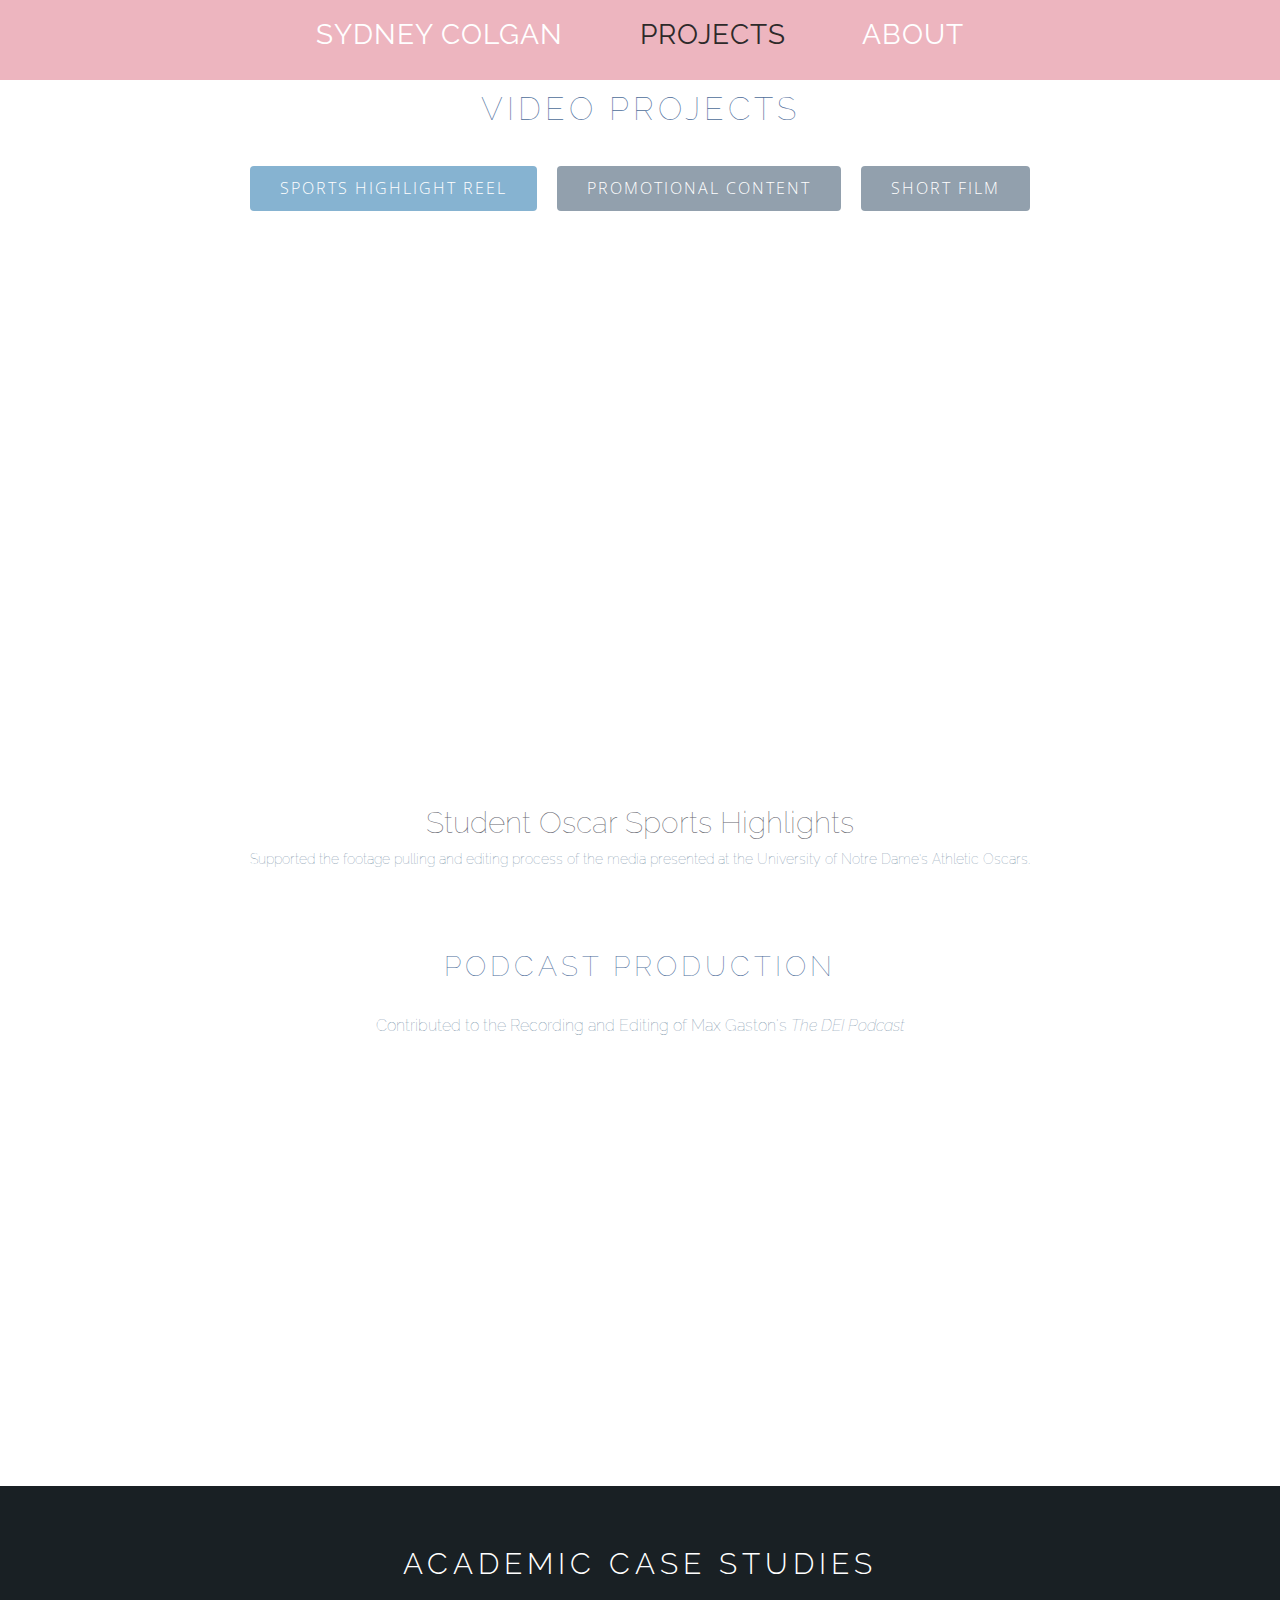
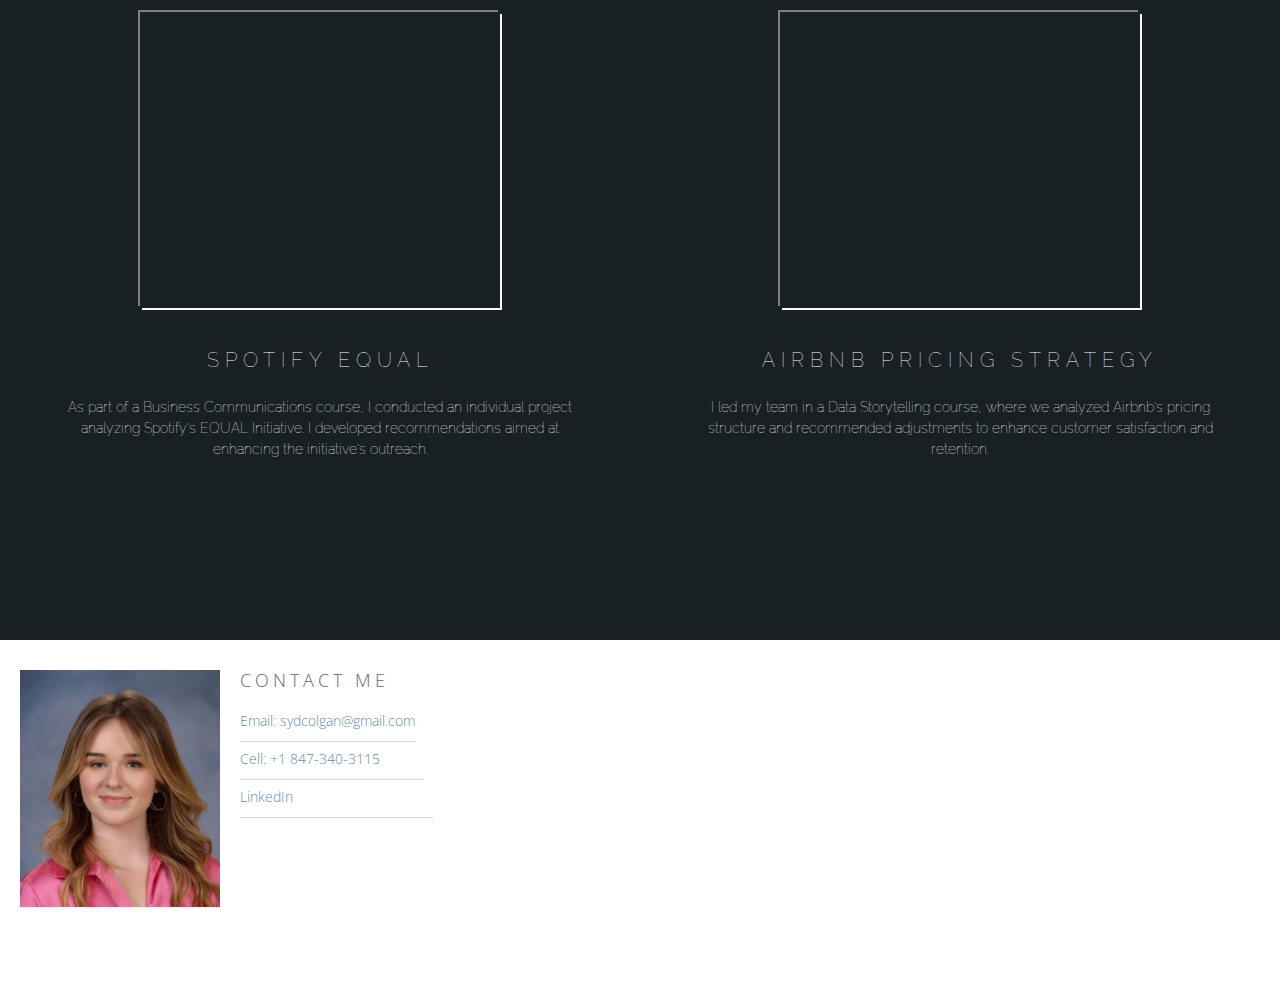
<file: index.html>
<!DOCTYPE html>
<html lang="en">

<head>
  <meta charset="utf-8">
  <meta name="viewport" content="width=device-width, initial-scale=1">

  <title>Sydney Colgan</title>
  <meta content="" name="description">
  <meta content="" name="keywords">

  <!-- Google Fonts -->
  <link href="https://fonts.googleapis.com/css?family=Open+Sans:300,300i,400,400i,600,600i,700,700i|Raleway:300,300i,400,400i,500,500i,600,600i,700,700i|Satisfy" rel="stylesheet">

  <!-- Vendor CSS Files -->
  <link href="assets/vendor/bootstrap/css/bootstrap.min.css" rel="stylesheet">
  <link href="assets/vendor/bootstrap-icons/bootstrap-icons.css" rel="stylesheet">
  <link href="assets/vendor/swiper/swiper-bundle.min.css" rel="stylesheet">

  <!-- Template Main CSS File -->
  <link href="assets/css/style.css" rel="stylesheet">

  <!-- =======================================================
  * Template Name: Laura
  * Updated: Mar 10 2024 with Bootstrap v5.3.3
  * Template URL: https://bootstrapmade.com/laura-free-creative-bootstrap-theme/
  * Author: BootstrapMade.com
  * License: https://bootstrapmade.com/license/
  ======================================================== -->
</head>

<body>

  <!-- ======= Header ======= -->
  <header id="header" class="fixed-top d-flex justify-content-center align-items-center header-color">

    <nav id="navbar" class="navbar">
      <ul>
        <li><a class="nav-link scrollto">Sydney Colgan</a></li>
        <li><a class="nav-link scrollto active" href="#project">Projects</a></li>
        <li><a class="nav-link scrollto" href="about.html">About</a></li>
      </ul>
      <i class="bi bi-list mobile-nav-toggle"></i>
    </nav><!-- .navbar -->

  </header><!-- End Header -->

  <main id="main">

    <!-- ======= My project Section ======= -->
    
    <section id="project" class="project">
      <!-- video links -->
      <div class="video-container">
        <div class="section-title">
          <h2>Video projects</h2>
        </div>
      
        <div class="tab-menu">
          <a class="button initially-active" href="#video1">Sports Highlight Reel</a>
          <a class="button" href="#video2">Promotional Content</a>
          <a class="button" href="#video3">Short Film</a>
        </div>
      
        <div class="tab-pane tab-active" id="video1">
          <div class="video">
            <iframe class="embed-video" src="https://www.youtube.com/embed/oz-mDjEeLGQ?si=GwdAu2u0g97--ANI" scrolling="no" allowfullscreen="" title="Student Oscars Highlights"></iframe>
          </div>
          <div class="project-info">
            <h4>Student Oscar Sports Highlights</h4>
            <p>Supported the footage pulling and editing process of the media presented at the University of Notre Dame's Athletic Oscars.</p>
          </div>
        </div>
      
        <div class="tab-pane" id="video2">
          <div class="video">
            <iframe class="embed-video" src="https://www.youtube.com/embed/CoQusKC8vio?si=f8TtR9mdpY6tFu_H" scrolling="no" allowfullscreen="" title="Play Like a Champion Conference: Amanda Zelechoski"></iframe>
          </div>
          <div class="project-info">
            <h4>Play Like a Champion Conference Videos</h4>
            <p>Given a limited selection of conference footage, I took on the challenge of producing multiple educational videos to showcase the work of my client. <br> Through strategic editing, I crafted several videos that highlighted various initiatives and accomplishments of the PLACT Organization.</p>
          </div>
        </div>
      
        <div class="tab-pane" id="video3">
          <div class="video">
            <iframe class="embed-video" src="https://www.youtube.com/embed/miYESpzlO44?si=qUUvyCca3OmncmNw" scrolling="no" allowfullscreen="" title="Locked In | Assessment 3 Pt 1 | COMM1210"></iframe>
          </div>
          <div class="project-info">
            <h4>Screen Writer, Producer and Co-Editor</h4>
            <p>Given the challenge of creating a dialogue-free short film, my script was chosen for production, leading to a collaborative effort with a diverse team of <br> students and actors. Throughout the semester-long project, I honed not only my creative abilities but also my adeptness in project management.</p>
          </div>
        </div>
      </div>
      
      
      <!-- spotify links -->
      <div class="spotify-container row">
        <h2>Podcast Production</h2>
        <p>Contributed to the Recording and Editing of Max Gaston's <i>The DEI Podcast</i></p>
        <div class="col col-md-4">
            <div class="project-img">
                <iframe loading="lazy" allow="autoplay; clipboard-write; encrypted-media; fullscreen; picture-in-picture" frameborder="0" height="352" width="100%" src="https://open.spotify.com/embed/episode/7saSb9B6LDYPetcZRjiEvC?utm_source=generator" style="border-radius:12px"></iframe>
            </div>
        </div>
    
        <div class="col col-md-4">
            <div class="project-img">
                <iframe loading="lazy" allow="autoplay; clipboard-write; encrypted-media; fullscreen; picture-in-picture" frameborder="0" height="352" width="100%" src="https://open.spotify.com/embed/episode/4K8eifGHahtkZ6tikAjm4L?utm_source=generator" style="border-radius:12px"></iframe>            
            </div>
        </div>
    
        <div class="col col-md-4">
            <div class="project-img">
                <iframe loading="lazy" allow="autoplay; clipboard-write; encrypted-media; fullscreen; picture-in-picture" frameborder="0" height="352" width="100%" src="https://open.spotify.com/embed/episode/2KKXhapJ0DTS7CgAsloRqU?utm_source=generator&amp;t=0" style="border-radius:12px"></iframe>
            </div>
        </div>
      </div>
    
          
      <!-- pdf links -->
      <div class="pdf-container">
        <div class="section-title">
          <h2>Academic Case Studies</h2>
        </div>
      
        <div class="project-item col-md-6">
          <div class="pdf-wrapper">
            <iframe allow="autoplay" height="280" width="480" src="https://drive.google.com/file/d/1-ZzyWFpvic98Ksm9k4_M_ltIYAResutb/preview"></iframe>
          </div>
          <div class="project-info">
            <h4>Spotify Equal</h4>
            <p>As part of a Business Communications course, I conducted an individual project analyzing Spotify's EQUAL Initiative. I developed recommendations aimed at enhancing the initiative's outreach.</p>
          </div>
        </div>
      
        <div class="project-item col-md-6">
          <div class="pdf-wrapper">
            <iframe allow="autoplay" height="280" width="480" src="https://drive.google.com/file/d/1m9-6KnJuoKcrO-HGg3tqwQIhEjPBUWyF/preview"></iframe>
          </div>
          <div class="project-info">
            <h4>Airbnb Pricing Strategy</h4>
            <p>I led my team in a Data Storytelling course, where we analyzed Airbnb's pricing structure and recommended adjustments to enhance customer satisfaction and retention.</p>
          </div>
        </div>
      </div>    
      
            
    </section><!-- End My project Section -->

  </main><!-- End #main -->

  <!-- ======= Footer ======= -->
  <footer id="footer">
    <div class="footer-container">
      <div class="image-container">
          <img src="assets/img/headshot.jpg" loading="lazy" width="200">
      </div>
      <div class="text-container">
        <h5 class="contact">Contact Me</h5>
        <a href="mailto:sydcolgan@gmail.com" class="footer-link">Email: sydcolgan@gmail.com</a>
        <a href="tel:+18473403115" class="footer-link">Cell: +1 847-340-3115&nbsp;&nbsp;&nbsp;&nbsp;&nbsp;&nbsp;&nbsp;&nbsp;&nbsp;&nbsp;&nbsp;</a>
        <a href="https://www.linkedin.com/in/sydney-colgan/" class="footer-link">LinkedIn&nbsp;&nbsp;&nbsp;&nbsp;&nbsp;&nbsp;&nbsp;&nbsp;&nbsp;&nbsp;&nbsp;&nbsp;&nbsp;&nbsp;&nbsp;&nbsp;&nbsp;&nbsp;&nbsp;&nbsp;&nbsp;&nbsp;&nbsp;&nbsp;&nbsp;&nbsp;&nbsp;&nbsp;&nbsp;&nbsp;&nbsp;&nbsp;&nbsp;&nbsp;&nbsp;</a>
      </div>
    </div>


      <div class="copyright">
        &copy; Copyright <strong><span>Laura</span></strong>. All Rights Reserved
      </div>
      <div class="credits">
        <!-- All the links in the footer should remain intact. -->
        <!-- You can delete the links only if you purchased the pro version. -->
        <!-- Licensing information: https://bootstrapmade.com/license/ -->
        <!-- Purchase the pro version with working PHP/AJAX contact form: https://bootstrapmade.com/laura-free-creative-bootstrap-theme/ -->
        Designed by <a href="https://bootstrapmade.com/">BootstrapMade</a>
      </div>
    </div>
  </footer><!-- End Footer -->

  <a href="#" class="back-to-top d-flex align-items-center justify-content-center"><i class="bi bi-arrow-up-short"></i></a>

  <!-- Vendor JS Files -->
  <script src="assets/vendor/bootstrap/js/bootstrap.bundle.min.js"></script>
  <script src="assets/vendor/isotope-layout/isotope.pkgd.min.js"></script>
  <script src="assets/vendor/swiper/swiper-bundle.min.js"></script>
  <script src="assets/vendor/waypoints/noframework.waypoints.js"></script>

  <!-- Template Main JS File -->
  <script src="assets/js/main.js"></script>


  <script>
    document.addEventListener("DOMContentLoaded", function() {
    const buttons = document.querySelectorAll(".tab-menu .button");
    const videos = document.querySelectorAll(".tab-pane");

    buttons.forEach(button => {
      button.addEventListener("click", function(event) {
        // Prevent the default behavior of the anchor tag
        event.preventDefault();

        // Hide all videos
        videos.forEach(video => {
          video.style.display = "none";
        });

        // Get the ID of the clicked button's corresponding video
        const videoId = this.getAttribute("href").substring(1);
        const targetVideo = document.getElementById(videoId);

        // Show the target video
        if (targetVideo) {
          targetVideo.style.display = "block";
        }

        // Remove the 'button-current' class from all buttons
        buttons.forEach(btn => {
          btn.classList.remove("button-current");
        });

        // Add the 'button-current' class to the clicked button
        this.classList.add("button-current");

        // Remove initially active class from all buttons
        buttons.forEach(btn => {
          btn.classList.remove("initially-active");
        });

        // Add initially active class to the clicked button
        this.classList.add("initially-active");
      });
    });
    
  });

  </script>

</body>

</html>
</file>
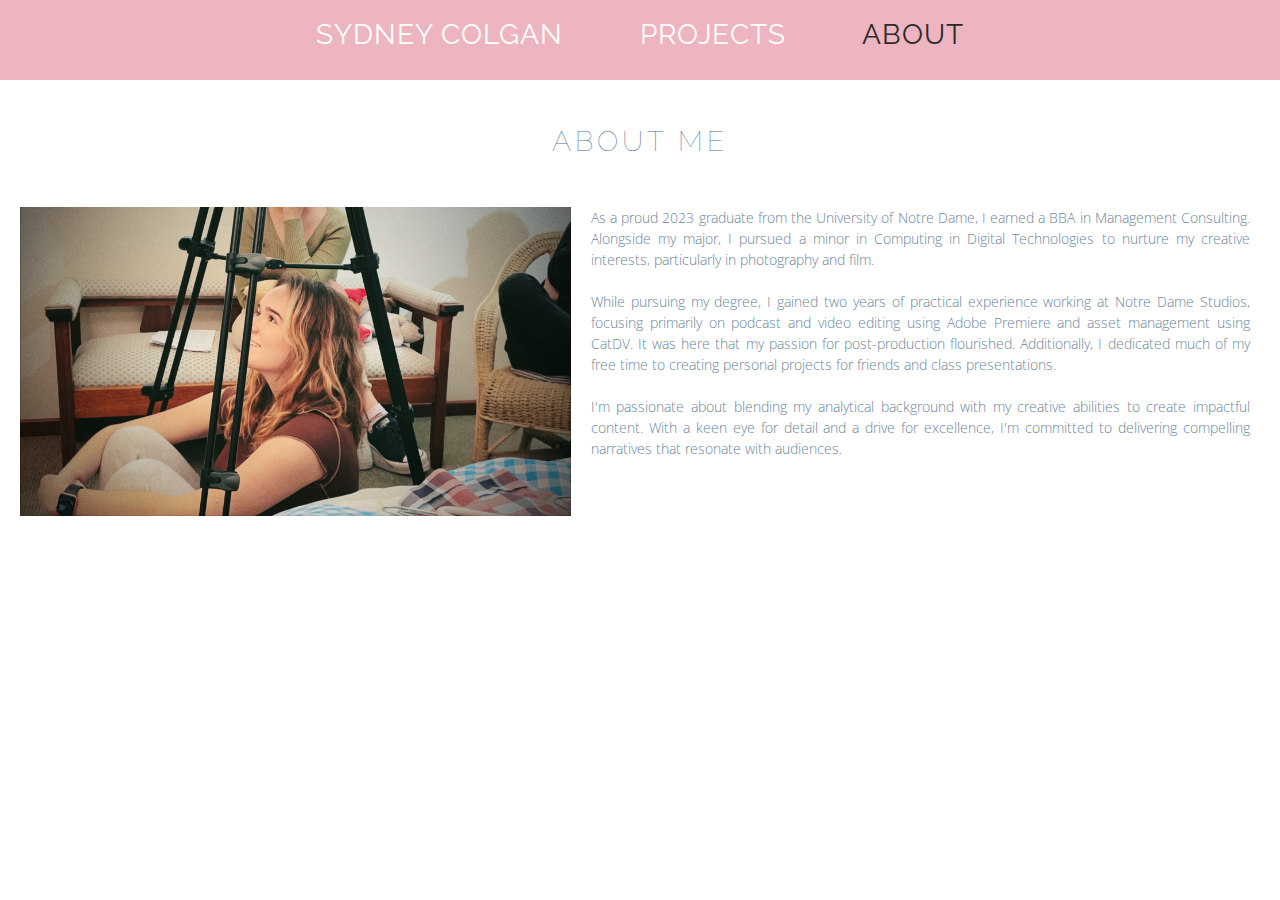
<file: about.html>
<!DOCTYPE html>
<html lang="en">

<head>
  <meta charset="utf-8">
  <meta content="width=device-width, initial-scale=1.0" name="viewport">

  <title>About Me - Sydney Colgan</title>
  <meta content="" name="description">
  <meta content="" name="keywords">

  <!-- Google Fonts -->
  <link href="https://fonts.googleapis.com/css?family=Open+Sans:300,300i,400,400i,600,600i,700,700i|Raleway:300,300i,400,400i,500,500i,600,600i,700,700i|Satisfy" rel="stylesheet">

  <!-- Vendor CSS Files -->
  <link href="assets/vendor/bootstrap/css/bootstrap.min.css" rel="stylesheet">
  <link href="assets/vendor/bootstrap-icons/bootstrap-icons.css" rel="stylesheet">
  <link href="assets/vendor/swiper/swiper-bundle.min.css" rel="stylesheet">

  <!-- Template Main CSS File -->
  <link href="assets/css/style.css" rel="stylesheet">

  <!-- =======================================================
  * Template Name: Laura
  * Updated: Mar 10 2024 with Bootstrap v5.3.3
  * Template URL: https://bootstrapmade.com/laura-free-creative-bootstrap-theme/
  * Author: BootstrapMade.com
  * License: https://bootstrapmade.com/license/
  ======================================================== -->
</head>

<body>

  <!-- ======= Header ======= -->
  <header id="header" class="fixed-top d-flex justify-content-center align-items-center header-color">

    <nav id="navbar" class="navbar">
      <ul>
        <li><a class="nav-link scrollto">Sydney Colgan</a></li>
        <li><a class="nav-link scrollto" href="index.html">Projects</a></li>
        <li><a class="nav-link scrollto active" href="#about">About</a></li>
      </ul>
      <i class="bi bi-list mobile-nav-toggle"></i>
    </nav><!-- .navbar -->

  </header><!-- End Header -->

  <main id="main">

    <!-- ======= About Me Section ======= -->
    <section id="about" class="about">
      <div class="about-container">
        <div class="section-title">
          <h2>About Me</h2>
        </div>
        <div class="grid-container">
          <div class="grid-item">
            <img src="assets/img/candid.jpg" alt>
          </div>
          <div class="grid-item">
            <div class="paragraph">
              <p>As a proud 2023 graduate from the University of Notre Dame, I earned a BBA in Management Consulting. Alongside my major, I pursued a minor in Computing in Digital Technologies to nurture my creative interests, particularly in photography and film.
                <br>‍<br>
                While pursuing my degree, I gained two years of practical experience working at Notre Dame Studios, focusing primarily on podcast and video editing using Adobe Premiere and asset management using CatDV. It was here that my passion for post-production flourished. Additionally, I dedicated much of my free time to creating personal projects for friends and class presentations.
                <br>‍<br>
                I'm passionate about blending my analytical background with my creative abilities to create impactful content. With a keen eye for detail and a drive for excellence, I'm committed to delivering compelling narratives that resonate with audiences.</p>
            </div>
          </div>
        </div>
      </div><!-- End .content-->
    </section><!-- End About Me Section -->

    

  </main><!-- End #main -->

  <!-- ======= Footer ======= -->
  <footer id="footer">
      <div class="copyright">
        &copy; Copyright <strong><span>Laura</span></strong>. All Rights Reserved
      </div>
      <div class="credits">
        <!-- All the links in the footer should remain intact. -->
        <!-- You can delete the links only if you purchased the pro version. -->
        <!-- Licensing information: https://bootstrapmade.com/license/ -->
        <!-- Purchase the pro version with working PHP/AJAX contact form: https://bootstrapmade.com/laura-free-creative-bootstrap-theme/ -->
        Designed by <a href="https://bootstrapmade.com/">BootstrapMade</a>
      </div>
    </div>
  </footer><!-- End Footer -->


  <!-- Vendor JS Files -->
  <script src="assets/vendor/bootstrap/js/bootstrap.bundle.min.js"></script>
  <script src="assets/vendor/isotope-layout/isotope.pkgd.min.js"></script>
  <script src="assets/vendor/swiper/swiper-bundle.min.js"></script>
  <script src="assets/vendor/waypoints/noframework.waypoints.js"></script>

  <!-- Template Main JS File -->
  <script src="assets/js/main.js"></script>



</body>
</html>
</file>
<file: assets/css/style.css>
/**
* Template Name: Laura
* Updated: Mar 10 2024 with Bootstrap v5.3.3
* Template URL: https://bootstrapmade.com/laura-free-creative-bootstrap-theme/
* Author: BootstrapMade.com
* Heavily edited by Jordan Colgan
* License: https://bootstrapmade.com/license/
*/

/*--------------------------------------------------------------
# General
--------------------------------------------------------------*/
body {
  font-family: "Open Sans", sans-serif;
  overflow-x: hidden;
}

h1,
h2,
h3,
h4,
h5,
h6 {
  font-family: "Raleway", sans-serif;
}

/*--------------------------------------------------------------
# Back to top button
--------------------------------------------------------------*/
.back-to-top {
  position: fixed;
  visibility: hidden;
  opacity: 0;
  right: 15px;
  bottom: 15px;
  z-index: 996;
  background: #31302f;
  width: 40px;
  height: 40px;
  border-radius: 4px;
  transition: all 0.4s;
}

.back-to-top i {
  font-size: 28px;
  color: #fff;
  line-height: 0;
}

.back-to-top:hover {
  background: #61605f;
  color: #fff;
}

.back-to-top.active {
  visibility: visible;
  opacity: 1;
}

/*--------------------------------------------------------------
# Header
--------------------------------------------------------------*/
#header {
  z-index: 997;
  height: 80px;
}

#header.header-color {
  background: rgb(237, 181, 191);
}

/*--------------------------------------------------------------
# Navigation Menu
--------------------------------------------------------------*/
/**
* Desktop Navigation 
*/
.navbar {
  padding: 0;
}

.navbar ul {
  margin: 0;
  padding: 0;
  display: flex;
  list-style: none;
  align-items: center;
}

.navbar li {
  position: relative;
}

.navbar a,
.navbar a:focus {
  display: flex;
  align-items: center;
  justify-content: center;
  padding: 10px 3vw;
  color: #fff;
  white-space: nowrap;
  font-size: 28px;
  font-family: "Raleway", sans-serif;
  text-transform: uppercase;
  font-weight: 400;
  letter-spacing: 1px;
}

.navbar a:hover,
.navbar .active,
.navbar .active:focus,
.navbar li:hover>a {
  color: #2d2a2a;
}

/**
* Mobile Navigation 
*/
.mobile-nav-toggle {
  color: #fff;
  font-size: 28px;
  cursor: pointer;
  display: none;
  line-height: 0;
  transition: 0.5s;
}

@media (max-width: 991px) {
  .navbar ul {
    display: none;
  }

  .mobile-nav-toggle {
    display: block;
  }

  .navbar-mobile ul {
    display: block;
    position: relative;
    top: auto;
    right: auto;
    left: auto;
    bottom: auto;
    background: none;
    padding: 0;
    margin: 0;
    width: 100%;
  }
}

.navbar-mobile {
  position: fixed;
  overflow: hidden;
  top: 25px;
  right: 0;
  left: 0;
  bottom: 0;
  background: transparent;
  transition: 0.4s;
  z-index: 999;
}

.navbar-mobile .mobile-nav-toggle {
  position: absolute;
  top: 5px;
  right: 50%; /* Center horizontally */
  transform: translateX(50%); /* Adjust horizontally */
  color: white;
}

.navbar-mobile ul {
  display: block;
  position: absolute;
  top: 55px;
  right: 0;
  left: 0;
  background-color: white;
  box-shadow: 0 0 10px rgba(0, 0, 0, 0.5); 
  overflow-y: auto;
  transition: 0.4s;
}

.navbar-mobile a,
.navbar-mobile a:focus {
  padding: 10px 20px;
  font-size: 14px;
  color: black;
}

.navbar-mobile a:hover,
.navbar-mobile .active,
.navbar-mobile li:hover>a {
  color: #2d2a2a;
  font-weight: bold;
}

.navbar-mobile .getstarted,
.navbar-mobile .getstarted:focus {
  margin: 15px;
}

/*--------------------------------------------------------------
# Sections General
--------------------------------------------------------------*/
section {
  padding: 10px 0;
}

.section-bg {
  background-color: white;
}

.section-title {
  text-align: center;
  padding: 30px 0;
  position: relative;
}

.section-title h2 {
  font-family: "Raleway", sans-serif;
  font-weight: lighter;
  letter-spacing: 4px;
  color: #4d6d9a;
  text-transform: uppercase;
  margin-top: 30px;
  padding-bottom: 0;
  position: relative;
  z-index: 2;
}

@media (max-width: 575px) {
  .section-title h2 {
    font-size: 28px;
    margin-bottom: 15px;
  }
}

/*--------------------------------------------------------------
# Breadcrumbs
--------------------------------------------------------------*/
.breadcrumbs {
  padding: 20px 0;
  background-color: #f4f5f6;
  min-height: 40px;
  margin-top: 78px;
}

@media (max-width: 992px) {
  .breadcrumbs {
    margin-top: 60px;
  }
}

.breadcrumbs h2 {
  font-size: 24px;
  font-weight: 300;
  margin: 0;
}

@media (max-width: 992px) {
  .breadcrumbs h2 {
    margin: 0 0 10px 0;
  }
}

.breadcrumbs ol {
  display: flex;
  flex-wrap: wrap;
  list-style: none;
  padding: 0;
  margin: 0;
  font-size: 14px;
}

.breadcrumbs ol li+li {
  padding-left: 10px;
}

.breadcrumbs ol li+li::before {
  display: inline-block;
  padding-right: 10px;
  color: #6c757d;
  content: "/";
}

@media (max-width: 768px) {
  .breadcrumbs .d-flex {
    display: block !important;
  }

  .breadcrumbs ol {
    display: block;
  }

  .breadcrumbs ol li {
    display: inline-block;
  }
}

/*--------------------------------------------------------------
# About Me
--------------------------------------------------------------*/

.about-container {
  position: relative;
  padding: 20px 10px 80px;
  background-color: white;
}

.about-container .grid-container {
  flex: 1;
}

.about-container .grid-container {
  display: flex;
}

.about-container .grid-item img {
  max-width: 100%;
  margin-bottom: 20px; /* Adds space between image and text when stacked */
}

.about-container .grid-item {
  padding-top: 10px;
  padding-left: 10px;
  align-items: center;

}

.about-container .paragraph {
  text-align: justify;
  padding-left: 10px;
  padding-right: 20px;
}

.about-container p {
  font-weight: lighter;
  color: #6a859c;
  font-size: 14px;
}

.about-container .section-title h2{
  font-size: 28px;
  margin-top: 45px;
}

/* Media query for smaller screens like iPhone */
@media screen and (max-width: 768px) {
  .about-container .grid-container {
    flex-direction: column; /* Stack items vertically on smaller screens */
    align-items: center; /* Center items horizontally */
  }


  .about-container .grid-item {
    padding-top: 0; /* Remove top padding for smaller screens */
    padding-left: 0; /* Remove left padding for smaller screens */
    text-align: center; /* Center text horizontally */
  }

  .about-container .grid-item img {
    max-width: 80%; /* Adjust width of the image for smaller screens */
    margin-bottom: 20px; /* Add some space between the image and text */
    
  }

}

/*--------------------------------------------------------------
# Video projects
--------------------------------------------------------------*/
.video-container {
  position: relative;
  display: block;
  overflow: hidden;
  text-align: center;
}

.section-title h2 {
  text-align: center;
  padding-top: 20px;
}

.tab-menu {
  margin-bottom: 40px;
  text-align: center;
}

.button {
  display: inline-block;
  padding: 12px 30px;
  border-radius: 4px;
  transition: background-color 300ms ease;
  color: white;
  font-size: 16px;
  line-height: 21px;
  font-weight: 300;
  text-align: center;
  letter-spacing: 2px;
  text-decoration: none;
  text-transform: uppercase;
  margin: 0 8px;
  background-color: rgb(146, 160, 173);
}

.button.initially-active {
  background-color: rgb(134, 179, 209);
}

.tab-pane {
  position: relative;
  display: none;
}

.tab-active {
  display: block;
}

.video iframe {
  width: 940px;
  height: 528px;
  position: relative;
  padding: 0;
}

.project-info h4 {
  color: #676770;
  font-family: "Raleway", sans-serif;
  font-size: 30px;
  font-weight: lighter;
  margin-top: 20px;
  text-align: center;
}

.project-info p {
  font-family: "Raleway", sans-serif;
  color: #6a859c;
  font-size: 14px;
  font-weight: lighter;
  text-align: center;
  margin-bottom: 80px;
}


@media screen and (max-width: 768px) {
  .button {
    margin-bottom: 10px;
  }

  .video-container .video {
    position: relative;
    padding-bottom: 56.25%; /* 16:9 aspect ratio */
    height: 0;
    overflow: hidden;
  }

  .video-container .video iframe {
    position: absolute;
    top: 0;
    left: 0;
    width: 100%;
    height: 100%;
  }

  .project-info p {
    margin-bottom: 50px; /* Adjusted margin for better spacing on smaller screens */
  }
}




/*--------------------------------------------------------------
# End Video projects
--------------------------------------------------------------*/

/*--------------------------------------------------------------
# Spotify projects
--------------------------------------------------------------*/

.spotify-container {
  display: flex;
  flex-wrap: wrap;
  justify-content: center;
  text-align: center;
  margin: 0 auto;
  max-width: 1000px;
}

.spotify-container h2 {
  font-family: "Raleway", sans-serif;
  color: rgb(77, 109, 154);
  font-size: 28px;
  font-weight: lighter;
  text-align: center;
  letter-spacing: 4px;
  margin-bottom: 30px;
  text-transform: uppercase;
}

.spotify-container p {
  font-family: "Raleway", sans-serif;
  color: rgb(106, 133, 156);
  font-size: 16px;
  font-weight: lighter;
  text-align: center;
  margin-bottom: 20px;
}

.spotify-container .col {
  flex: 0 0 auto;
  width: 33.333%; 
  padding: 0 15px;
  margin-bottom: 30px; 
}

.spotify-container .project-img {
  display: block;
  margin-bottom: 40px;
}

@media screen and (max-width: 767px) {
  .spotify-container .col {
    width: 90%;
    padding: 0;
    margin-bottom: 20px;
  }
}


/*--------------------------------------------------------------
# End Spotify projects
--------------------------------------------------------------*/


/*--------------------------------------------------------------
# pdf projects
--------------------------------------------------------------*/

.pdf-container {
  background-color: #192024;
  margin-left: auto;
  margin-right: auto;
  max-width: auto;
  display: flex;
  flex-wrap: wrap;
  align-items: flex-start;
}

.pdf-container .section-title {
  width: 100%;
  text-align: center;
  padding: 20px 0;
}

.pdf-container .section-title h2 {
  color: white;
  margin-top: 20px;
  margin-bottom: -10px;
  font-size: 30px;
  font-weight: 300;
  text-align: center;
  letter-spacing: 5px;
  text-transform: uppercase;
}

.pdf-container .project-item {
  width: calc(50% - 40px);
  margin: 20px;
  display: flex;
  flex-direction: column;
  align-items: center;
}

.pdf-container .pdf-wrapper {
  width: 60%;
  box-shadow: 2px 2px 0 0 white, -2px -2px 0 0 grey;
  padding: 5px;
}

.pdf-container .pdf-wrapper iframe {
  width: 100%;
  height: 280px;
}

.pdf-container .project-info {
  width: 100%;
  padding: 20px 35px;
  margin-bottom: 60px;
}

.pdf-container .project-info h4 {
  color: white;
  font-family: "Raleway", sans-serif;
  font-weight: lighter;
  text-align: center;
  letter-spacing: 6px;
  text-transform: uppercase;
  font-size: 20px;
  margin-bottom: 25px;
}

.pdf-container .project-info p {
  color: white;
  font-family: "Raleway", sans-serif;
  font-weight: lighter;
  text-align: center;
  font-size: 14px;
}

@media screen and (max-width: 767px) {
  .pdf-container {
    width: 100%;
  }

  .pdf-container .project-item {
    width: 100%;
    margin: auto;
    display: flex;
    justify-content: center;
  }

  .pdf-container .pdf-wrapper {
    width: 50%;
  }
}


/*--------------------------------------------------------------
# End pdf projects
--------------------------------------------------------------*/

/*--------------------------------------------------------------
# Footer
--------------------------------------------------------------*/

#footer .footer-container {
  display: flex;
  flex-wrap: wrap; /* Allow items to wrap onto multiple lines */
  padding-top: 20px;
  padding-bottom: 20px;
  padding-right: 0;
  padding-left: 0;
}

#footer .image-container {
  margin-right: 20px;
  margin-left: 20px;
  flex: 0 0 auto; /* Let the item shrink and grow, but don't allow it to grow beyond its initial size */
  max-width: 50%; /* Set a maximum width for the image container */
}

#footer .text-container {
  flex-grow: 1;
}

#footer .text-container .contact {
  margin-top: 0px;
  margin-bottom: 20px;
  color: rgb(103, 103, 112);
  font-size: 18px;
  line-height: 20px;
  font-weight: 300;
  letter-spacing: 4px;
  text-transform: uppercase;
  font-family: "Open Sans", sans-serif;
}

#footer .footer-link {
  font-family: "Open Sans", sans-serif;
  display: block;
  margin-bottom: 6px;
  padding-bottom: 10px;
  border-bottom: 1px solid rgb(213, 213, 224);
  color: rgb(102, 140, 173);
  font-size: 14px;
  font-weight: 300;
  text-decoration: none;
  max-width:fit-content; /* Allow the links to take full width of the container */
  white-space: nowrap;
  overflow: hidden;
  text-overflow: clip;
}

#footer .footer-link:hover {
  color: rgba(0, 140, 255, 0.84);
}

/* For screens smaller than 768px */
@media screen and (max-width: 768px) {
  #footer .image-container {
    margin-right: 0;
    margin-left: 10px;
    max-width: 100%; /* Allow the image container to take full width */
  }

  #footer .text-container .contact, a {
    font-size: 14px; /* Adjust the font size as needed */
    line-height: 16px; /* Adjust the line height as needed */
    margin-top: 15px;
    margin-left: 10px;
  }

  #footer .footer-link {
    max-width: fit-content;
  }
}

/*--------------------------------------------------------------
# Footer
--------------------------------------------------------------*/


#footer .copyright {
  text-align: center;
  margin: 10px 0 5px 0;
  color: white;
}

#footer .credits, a {
  text-align: center;
  font-size: 13px;
  margin-bottom: 10px;
  color: white;
}
</file>
